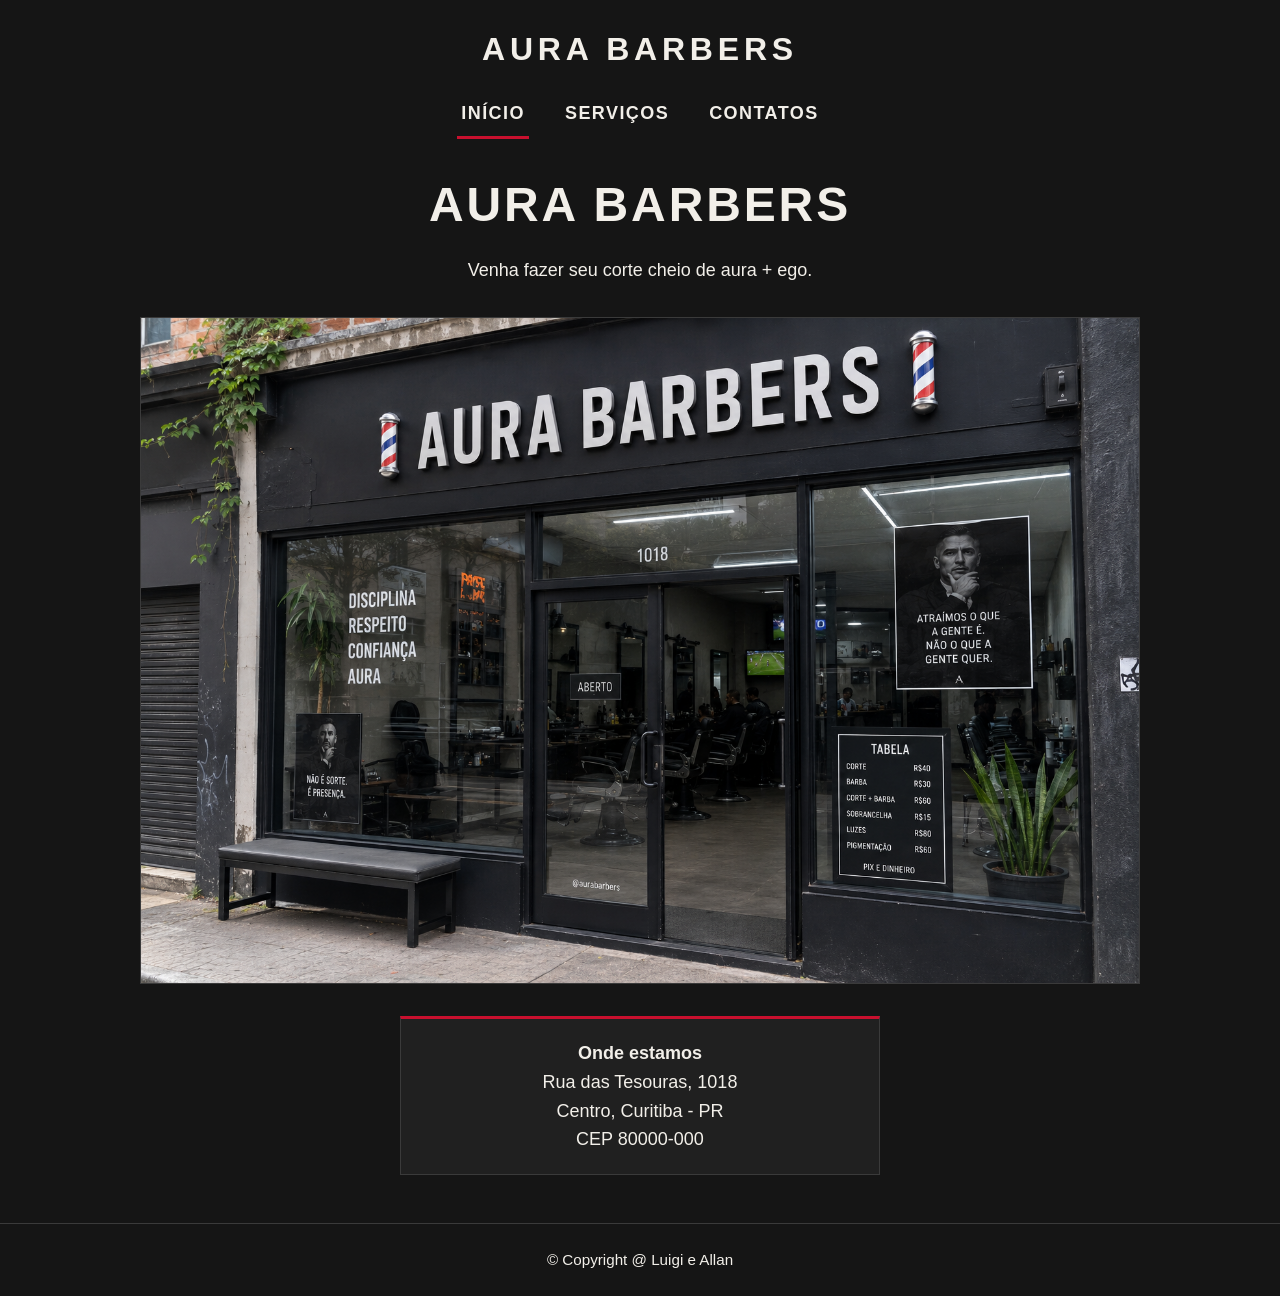
<file: index.html>
<!DOCTYPE html>
<html lang="pt-br">
<head>
    <meta charset="UTF-8">
    <meta name="viewport" content="width=device-width, initial-scale=1.0">
    <title>Aura Barbers</title>
    <link rel="stylesheet" href="style.css">
</head>
<body>
    <a class="pular" href="#conteudo">Pular para o conteúdo</a>

    <header>
        <a class="logo" href="index.html">Aura Barbers</a>
        <nav aria-label="Menu principal">
            <ul>
                <li><a href="index.html" aria-current="page">INÍCIO</a></li>
                <li><a href="servicos.html">SERVIÇOS</a></li>
                <li><a href="contatos.html">CONTATOS</a></li>
            </ul>
        </nav>
        <div class="listra"></div>
    </header>

    <main id="conteudo">
        <h1>Aura Barbers</h1>
        <p class="frase">Venha fazer seu corte cheio de aura + ego.</p>

        <img class="foto-grande" src="imagens/fachada.png" alt="Fachada da barbearia Aura Barbers, com letreiro preto e portas de vidro">

        <address class="endereco">
            <strong>Onde estamos</strong><br>
            Rua das Tesouras, 1018<br>
            Centro, Curitiba - PR<br>
            CEP 80000-000
        </address>
    </main>

    <footer>
        &copy; Copyright @ Luigi e Allan
    </footer>
</body>
</html>
</file>
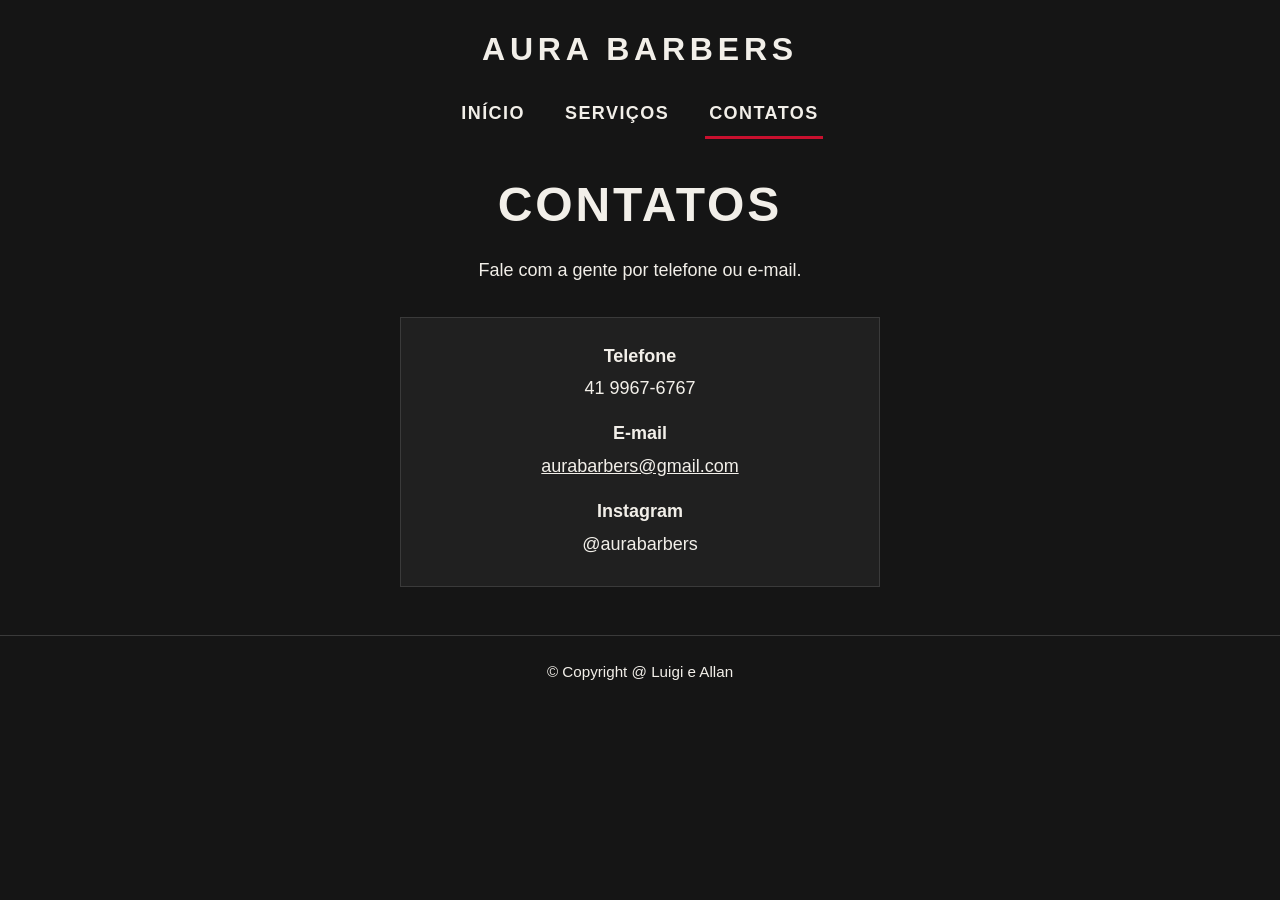
<file: contatos.html>
<!DOCTYPE html>
<html lang="pt-br">
<head>
    <meta charset="UTF-8">
    <meta name="viewport" content="width=device-width, initial-scale=1.0">
    <title>Contatos - Aura Barbers</title>
    <link rel="stylesheet" href="style.css">
</head>
<body>
    <a class="pular" href="#conteudo">Pular para o conteúdo</a>

    <header>
        <a class="logo" href="index.html">Aura Barbers</a>
        <nav aria-label="Menu principal">
            <ul>
                <li><a href="index.html">INÍCIO</a></li>
                <li><a href="servicos.html">SERVIÇOS</a></li>
                <li><a href="contatos.html" aria-current="page">CONTATOS</a></li>
            </ul>
        </nav>
        <div class="listra"></div>
    </header>

    <main id="conteudo">
        <h1>Contatos</h1>
        <p class="frase">Fale com a gente por telefone ou e-mail.</p>

        <div class="contato">
            <p class="rotulo">Telefone</p>
            <p>41 9967-6767</p>

            <p class="rotulo">E-mail</p>
            <p><a href="mailto:aurabarbers@gmail.com">aurabarbers@gmail.com</a></p>

            <p class="rotulo">Instagram</p>
            <p>@aurabarbers</p>
        </div>
    </main>

    <footer>
        &copy; Copyright @ Luigi e Allan
    </footer>
</body>
</html>
</file>
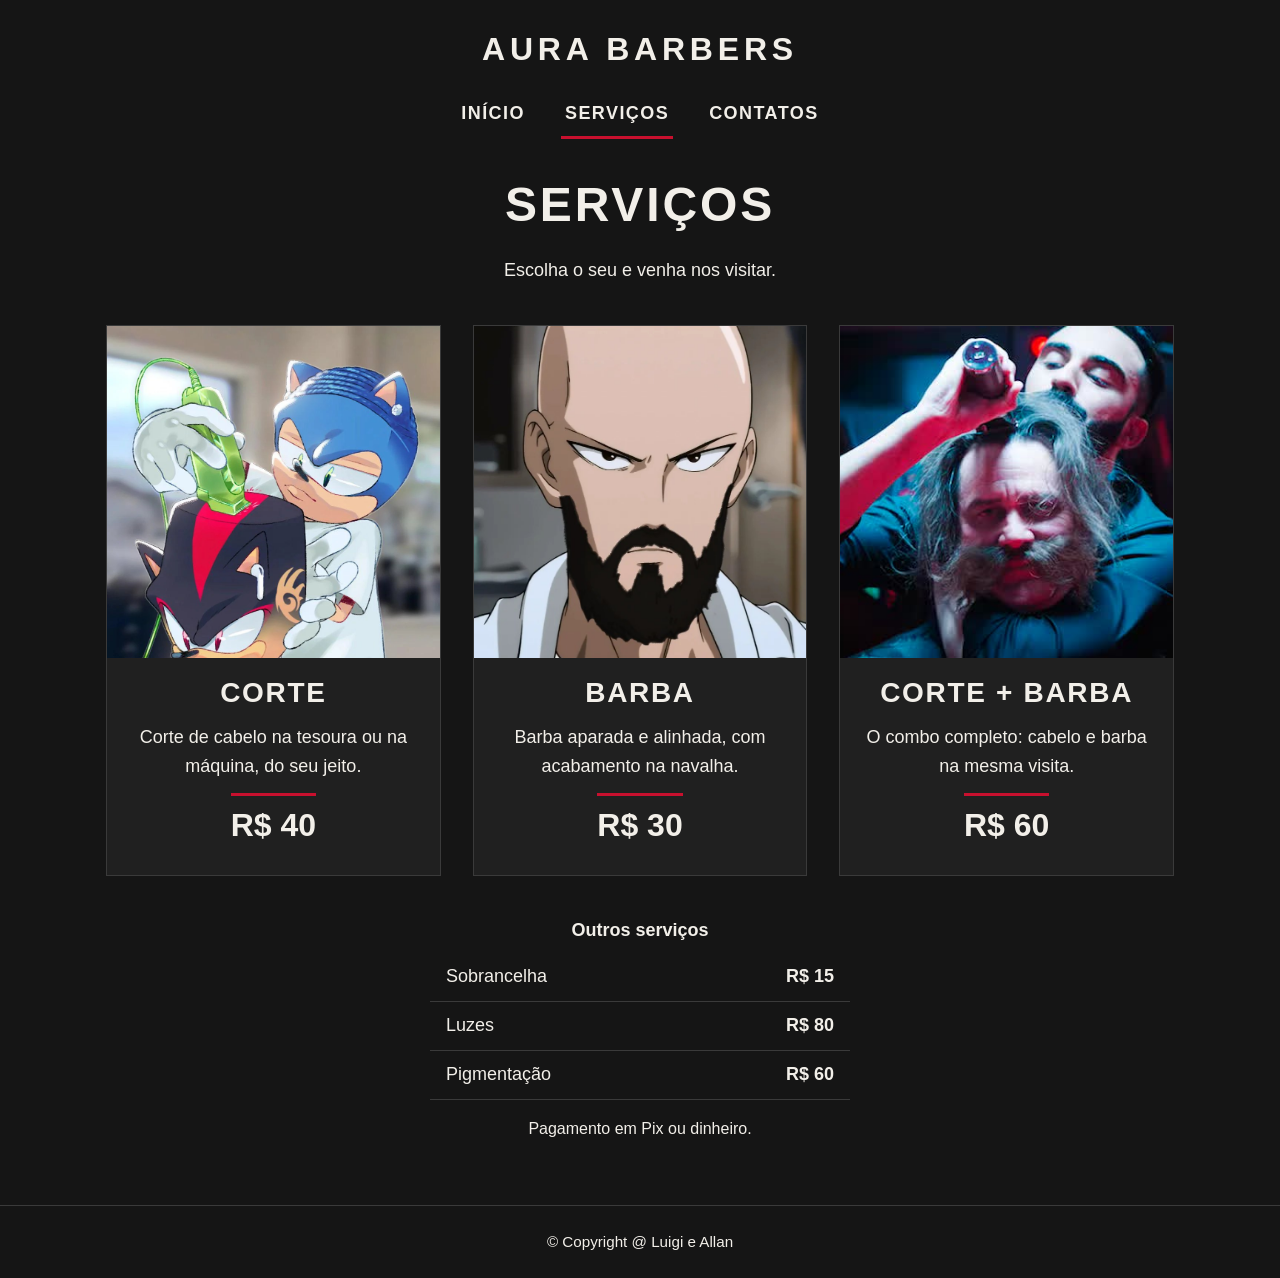
<file: servicos.html>
<!DOCTYPE html>
<html lang="pt-br">
<head>
    <meta charset="UTF-8">
    <meta name="viewport" content="width=device-width, initial-scale=1.0">
    <title>Serviços - Aura Barbers</title>
    <link rel="stylesheet" href="style.css">
</head>
<body>
    <a class="pular" href="#conteudo">Pular para o conteúdo</a>

    <header>
        <a class="logo" href="index.html">Aura Barbers</a>
        <nav aria-label="Menu principal">
            <ul>
                <li><a href="index.html">INÍCIO</a></li>
                <li><a href="servicos.html" aria-current="page">SERVIÇOS</a></li>
                <li><a href="contatos.html">CONTATOS</a></li>
            </ul>
        </nav>
        <div class="listra"></div>
    </header>

    <main id="conteudo">
        <h1>Serviços</h1>
        <p class="frase">Escolha o seu e venha nos visitar.</p>

        <div class="servicos">
            <figure class="servico">
                <img src="imagens/sonic.jpg" alt="Sonic cortando o cabelo do Shadow com a máquina">
                <figcaption>
                    <h2>Corte</h2>
                    <p>Corte de cabelo na tesoura ou na máquina, do seu jeito.</p>
                    <span class="preco">R$ 40</span>
                </figcaption>
            </figure>

            <figure class="servico">
                <img src="imagens/barba_maquiavelica.jpg" alt="Careca com barba preta cheia e olhar sério">
                <figcaption>
                    <h2>Barba</h2>
                    <p>Barba aparada e alinhada, com acabamento na navalha.</p>
                    <span class="preco">R$ 30</span>
                </figcaption>
            </figure>

            <figure class="servico">
                <img src="imagens/eggman_felizissimo.jpg" alt="Barbeiro cortando o cabelo de cliente com bigode">
                <figcaption>
                    <h2>Corte + Barba</h2>
                    <p>O combo completo: cabelo e barba na mesma visita.</p>
                    <span class="preco">R$ 60</span>
                </figcaption>
            </figure>
        </div>

        <table>
            <caption>Outros serviços</caption>
            <tr><th scope="row">Sobrancelha</th><td>R$ 15</td></tr>
            <tr><th scope="row">Luzes</th><td>R$ 80</td></tr>
            <tr><th scope="row">Pigmentação</th><td>R$ 60</td></tr>
        </table>
        <p class="aviso">Pagamento em Pix ou dinheiro.</p>
    </main>

    <footer>
        &copy; Copyright @ Luigi e Allan
    </footer>
</body>
</html>
</file>
<file: style.css>
:root {
    --preto: #151515;
    --cinza: #202020;
    --borda: #3a3a3a;
    --texto: #f2efe9;
    --vermelho: #c8102e;
    --azul: #3b6fd1;
}

* {
    box-sizing: border-box;
}

body {
    margin: 0;
    background-color: var(--preto);
    color: var(--texto);
    font-family: Arial, Helvetica, sans-serif;
    font-size: 1.125rem;
    line-height: 1.6;
    text-align: center;
}

h1, h2 {
    font-family: "Arial Narrow", "Helvetica Neue", Arial, sans-serif;
    text-transform: uppercase;
    letter-spacing: 0.06em;
    line-height: 1.1;
    margin: 0 0 0.5em;
}

h1 { font-size: 3rem; }
h2 { font-size: 1.75rem; }

a { color: var(--texto); }

a:focus-visible {
    outline: 3px solid var(--azul);
    outline-offset: 3px;
}

.pular {
    position: absolute;
    left: -9999px;
}
.pular:focus {
    left: 1rem;
    top: 1rem;
    background: var(--texto);
    color: var(--preto);
    padding: 0.5rem 1rem;
}

header {
    padding: 1.5rem 1rem 0;
}

.logo {
    font-family: "Arial Narrow", "Helvetica Neue", Arial, sans-serif;
    font-size: 2rem;
    font-weight: bold;
    letter-spacing: 0.15em;
    text-transform: uppercase;
    text-decoration: none;
}

nav ul {
    list-style: none;
    margin: 1rem 0 0;
    padding: 0;
    display: flex;
    justify-content: center;
    flex-wrap: wrap;
    gap: 0.5rem 2rem;
}

nav a {
    display: block;
    padding: 0.5rem 0.25rem;
    text-decoration: none;
    font-weight: bold;
    letter-spacing: 0.08em;
    border-bottom: 3px solid transparent;
}

nav a:hover,
nav a[aria-current="page"] {
    border-bottom-color: var(--vermelho);
}

main {
    max-width: 1100px;
    margin: 0 auto;
    padding: 2.5rem 1rem 3rem;
}

.frase {
    max-width: 36rem;
    margin: 0 auto 2rem;
}

.foto-grande {
    display: block;
    width: 100%;
    max-width: 1000px;
    height: auto;
    margin: 0 auto 2rem;
    border: 1px solid var(--borda);
}

.endereco {
    font-style: normal;
    max-width: 480px;
    margin: 0 auto;
    padding: 1.25rem 1rem;
    background-color: var(--cinza);
    border: 1px solid var(--borda);
    border-top: 3px solid var(--vermelho);
}

.servicos {
    display: grid;

    grid-template-columns: repeat(auto-fit, minmax(300px, 1fr));
    gap: 2rem;
    margin: 2.5rem 0;
}

.servico {
    margin: 0;
    background-color: var(--cinza);
    border: 1px solid var(--borda);
}

.servico img {
    display: block;
    width: 100%;
    aspect-ratio: 1 / 1;
    object-fit: cover;
    object-position: center 30%;
}

.servico figcaption {
    padding: 1.25rem 1rem 1.5rem;
}

.servico p {
    margin: 0 0 0.75rem;
}

.preco {
    font-size: 2rem;
    font-weight: bold;
    color: var(--texto);
    border-top: 3px solid var(--vermelho);
    display: inline-block;
    padding-top: 0.25rem;
}

table {
    margin: 1rem auto 0;
    border-collapse: collapse;
    width: 100%;
    max-width: 420px;
}
caption {
    font-weight: bold;
    padding-bottom: 0.5rem;
}
th, td {
    padding: 0.6rem 1rem;
    border-bottom: 1px solid var(--borda);
}
th { text-align: left; font-weight: normal; }
td { text-align: right; font-weight: bold; }

.aviso {
    font-size: 1rem;
    margin-top: 1rem;
}

.contato {
    max-width: 480px;
    margin: 2rem auto 0;
    padding: 1.5rem 1rem;
    background-color: var(--cinza);
    border: 1px solid var(--borda);
}
.contato p {
    margin: 0 0 0.25rem;
}
.contato .rotulo {
    margin-top: 1rem;
    font-weight: bold;
}
.contato .rotulo:first-child {
    margin-top: 0;
}

footer {
    padding: 1.5rem 1rem;
    border-top: 1px solid var(--borda);
    font-size: 0.95rem;
}

@media (max-width: 600px) {
    h1 { font-size: 2.25rem; }
    body { font-size: 1.0625rem; }
}
</file>
